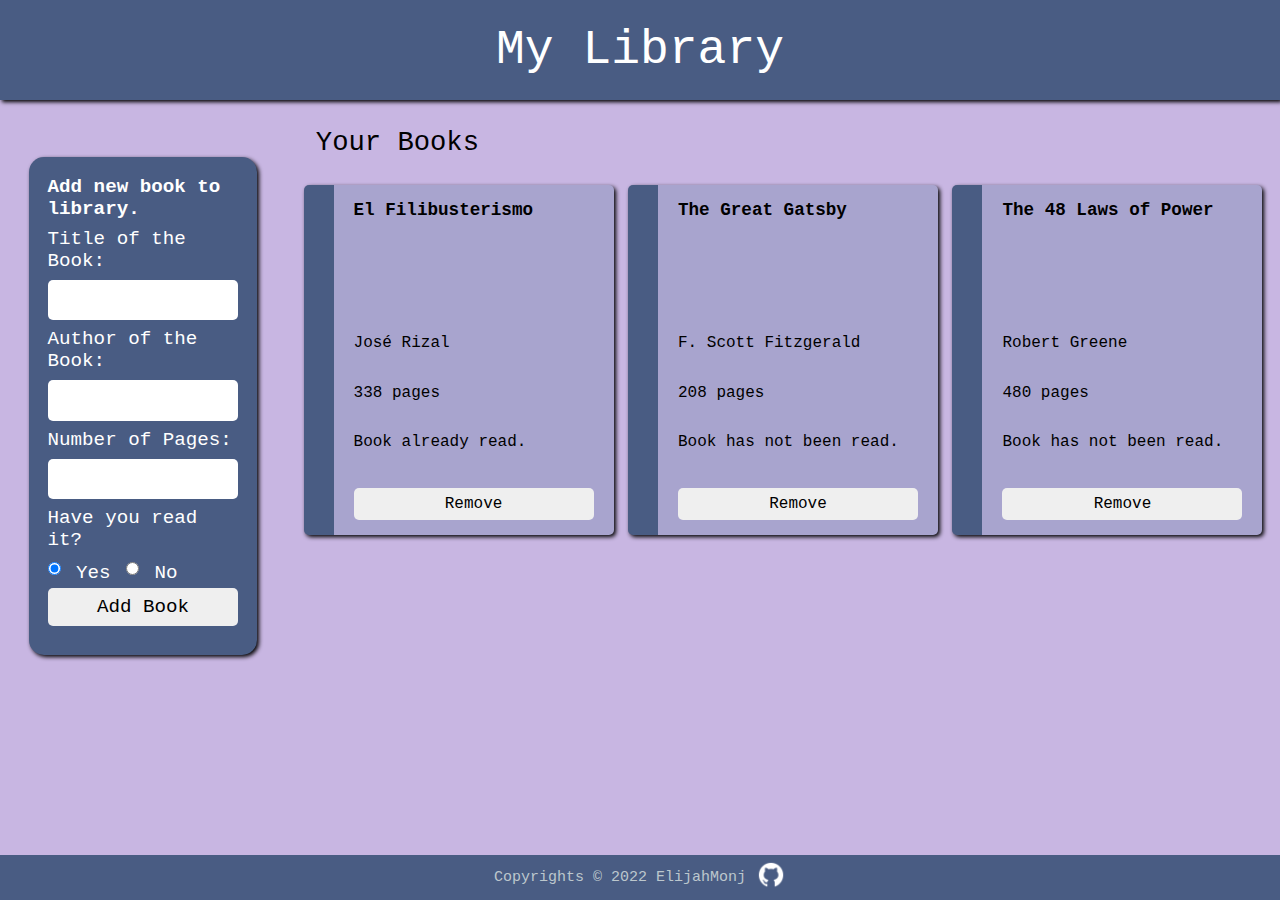
<file: index.html>
<!DOCTYPE html>
<html lang="en">
<head>
    <link rel="stylesheet" href="style.css">
    <script src="script.js" defer></script>
    <meta charset="UTF-8">
    <meta http-equiv="X-UA-Compatible" content="IE=edge">
    <meta name="viewport" content="width=device-width, initial-scale=1.0">
    <title>Library</title>
</head>
<body>
    <div class="container">
        <div class="header">
          <div class="header-title">My Library</div>  
        </div>
        <div class="form-container">
            <form action="#"class="newbookform" id="newbookform" >
                <div class="addtitle"><b>Add new book to library.</b></div>
                <label for="booktitle">Title of the Book:</label>
                <input type="text" id="booktitle" required>
                <label for="bookauthor">Author of the Book:</label>
                <input type="text" id="bookauthor" required>
                <label for="bookpages">Number of Pages:</label>
                <input type="number" id="bookpages" min="1" required>
                <label for="bookstatus">Have you read it?</label>
                    <div class="yesno">
                        <input type="radio" id="yes" name="yesno"value="yes" checked>
                        <label for="yes">Yes</label>
                        <input type="radio"id="no" name="yesno"value="no">
                        <label for="no">No</label>
                    </div>
                <button name="" onclick="addBookToLibrary()" class="button">Add Book</button>
                <p id="errorMessage"></p>
            </form>
        </div>
        <div class="book-container">
            <p>Your Books</p>
            <div class="booklist" id="booklist">            
            </div>
        </div>
        <footer class="copyrights">
            <div>Copyrights © 2022 ElijahMonj</div> 
            <div title="View this project on Github.">
                <a href="https://github.com/ElijahMonj/Library">
                    <img src="github.png" width="30px" height="30px" class="githubicon">
                </a>
            </div>
        </footer>
    </div>
</body>
</html>
</file>
<file: style.css>
body{
    margin: 0px;
    font-family:'Courier New', Courier, monospace;
    background-color: #C8B6E2;
}
.container{
    display: grid;
    grid-template-columns: 1fr 4fr;
    grid-template-rows: 100px auto 50px;
    width: 100%;
    height:100%;
}

.header{
    background-color: #495C83;
    font-size: 3em;
    grid-column-start: 1;
    grid-column-end: 3;
    color: white;
    box-shadow: 2px 2px 4px #000000;
}
.header-title {
    
    text-align: center;
    position: relative;
    top: 50%;
    -ms-transform: translateY(-50%);
    transform: translateY(-50%);
  }
.form-container{

   
}
.book-container{
    
    position: relative;
}
.book-container p{
    margin-left: 3%;
    font-size: 1.7em;
}
form{
    display: flex;
    flex-direction: column;
    margin-top: 20%;
    margin-left: 10%;
    margin-right: 10%;
    background-color: #495C83;
    font-family:'Courier New', Courier, monospace;
    font-size: 1.2em;
    padding: 15px;
    border-radius: 15px;
    color:white;
    box-shadow: 2px 2px 4px #000000;
}

.newbookform input, button{
    border-radius: 5px;
    border: none;
   
    height: 2em;
    margin: 2%;
    font-family:'Courier New', Courier, monospace;
    font-size: 1em;
}
label,.addtitle{
    margin: 2%; 
}
.yesno{
   align-content: center;
}
.yesno label{
    margin: auto;
}
.yesno input{
    height: 1em;
}
#errorMessage{
    font-size: .6em;
    margin: 5px;
    align-self: center;
    color: red;
}
.booklist{
    display: grid;
    margin: 2%;
    position: relative;
    gap: 2%;
    
    grid-template-rows: repeat(auto, 380px);    
    grid-template-columns: repeat(auto-fill, minmax(300px, 1fr));
    justify-items: center;  
    margin-bottom: 200px;
}
.book{
    width: 280px;
    height: 350px;
    border-left-style: solid;
    border-width: 30px;
    border-radius: 5px;
    border-left-color: #495C83;
    background-color: #A8A4CE;
    display: grid;
    grid-template-rows: 3fr 1fr 1fr 1fr 1fr;
    box-shadow: 2px 2px 4px #000000;
}

.book-title{
    margin-top: 15px;
    font-size: 1.1em;
    font-weight: bolder;
}
.book div{
    margin-left: 20px;
    margin-right: 20px;
}
.delete{
    font-family:'Courier New', Courier, monospace;
    margin-left: 20px;
    margin-right: 20px;
    margin-bottom: 15px;
    border: none;
    padding: 0px;
    border-radius: 5px;
}
button{
    cursor: pointer;
    -webkit-transition-duration: 0.4s; /* Safari */
    transition-duration: 0.4s;
    text-decoration: none;
}
button:hover{
background-color: #7A86B6;
}


/* ---credits---- */
.copyrights{
    align-items: center;
    justify-content: center;
    display: flex;  
    position: fixed;
    color: #BCC7CD;
    left: 0;
    bottom: 0;
    width: 100%;
}
.copyrights > div {
    
    margin: 5px;
    font-size: 15px;
    
}
.githubicon {
    transition: transform .25s; /* Animation */
    margin: 0 auto;
  }
  
  .githubicon:hover {
    transform: scale(1.5); /* (150% zoom - Note: if the zoom is too large, it will go outside of the viewport) */
  }
footer{
    grid-column-start: 1;
    grid-column-end:3;
    background-color: #495C83;
}
</file>
